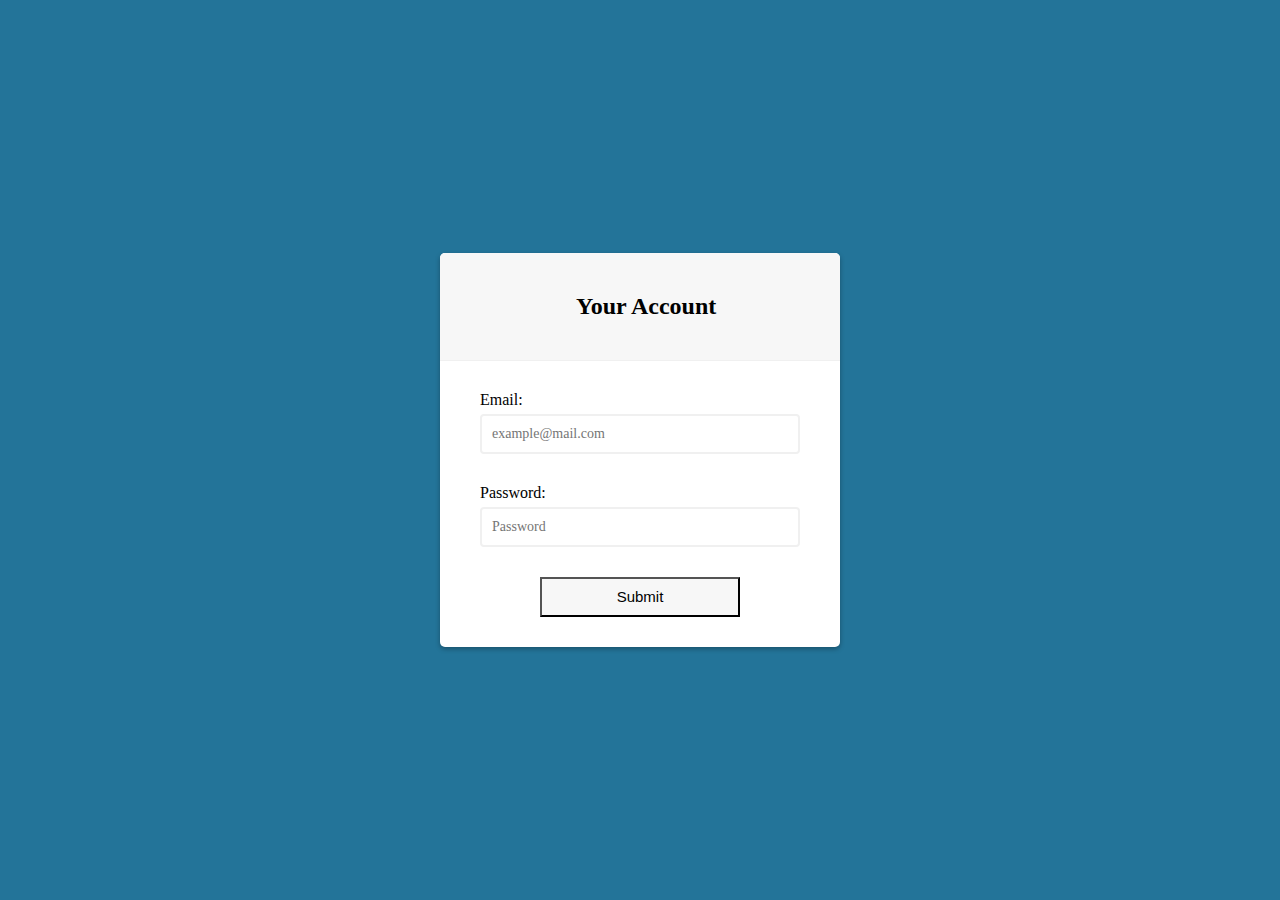
<file: Email and password/index.html>
<!DOCTYPE html>
<html lang="en">
	<head>
		<meta charset="UTF-8" />
		<meta name="viewport" content="width=device-width, initial-scale=1.0" />
		<link rel="stylesheet" href="style.css" />
		<title>Document</title>
	</head>
	<body>
		<div class="container">
			<section class="header">
				<h2>Your Account</h2>
			</section>
			<form class="form">
				<div class="form-control">
					<label for="email">Email:</label><br />
					<input
						type="text"
						id="email"
						placeholder="example@mail.com"
						autocomplete="off"
					/>
					<small class="validationEmailMessage"></small>
				</div>

				<div class="form-control">
					<label for="password">Password:</label><br />
					<input type="password" id="password" placeholder="Password" />
					<small class="validationPasswordMessage"></small>
				</div>
				<button id="btn" type="submit">Submit</button>
			</form>
		</div>
		<br />
		<script src="script.js"></script>
	</body>
</html>
</file>
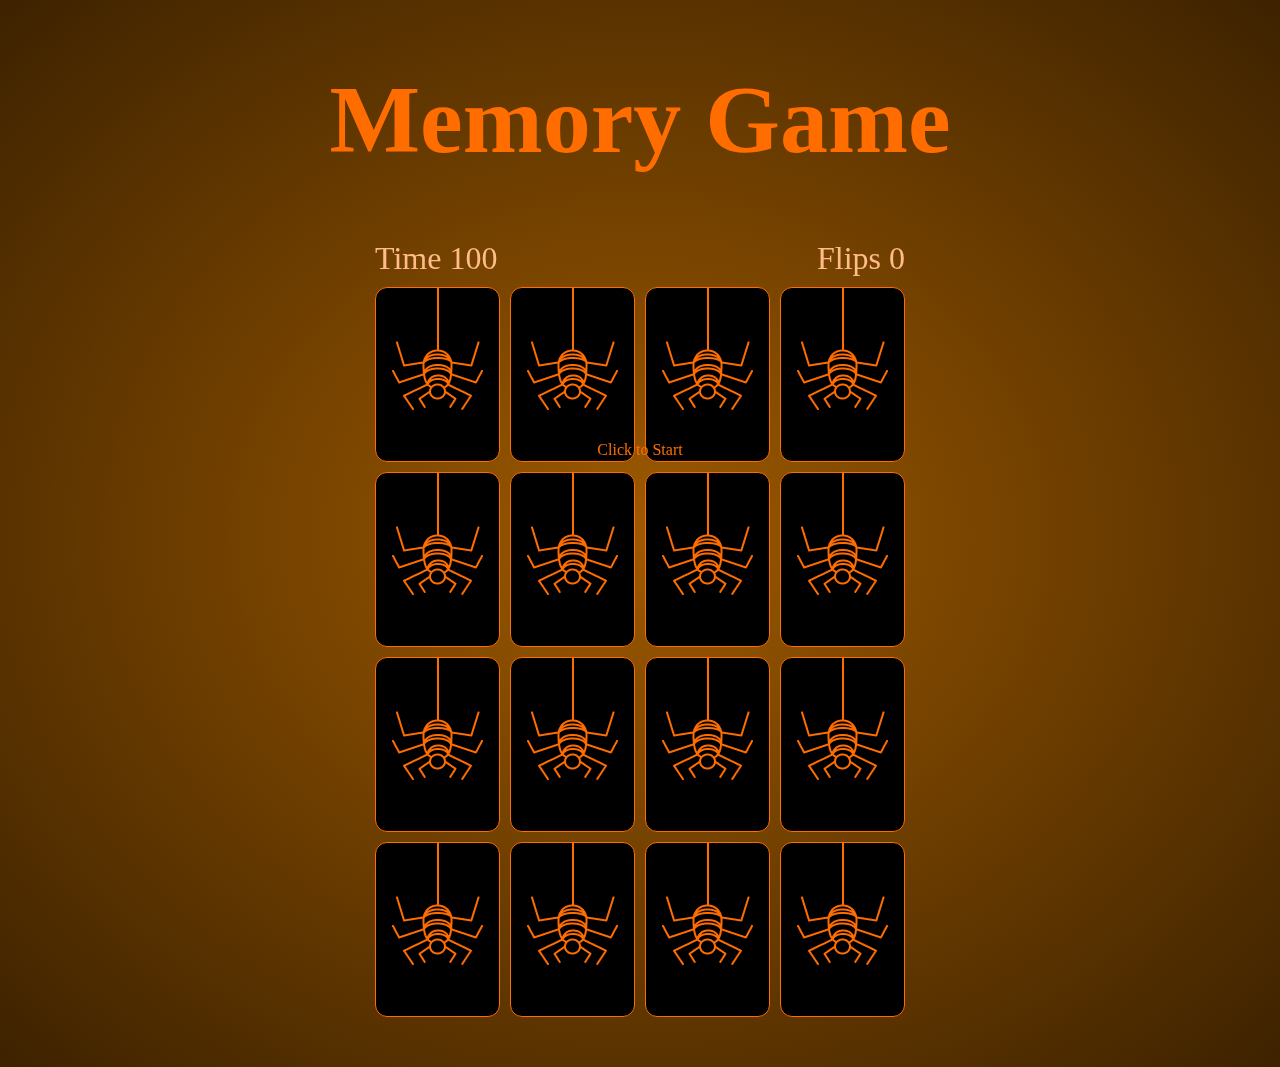
<file: Memory game/index.html>
<!DOCTYPE html>
<html lang="en">
	<head>
		<meta charset="UTF-8" />
		<meta http-equiv="X-UA-Compatible" content="IE=edge" />
		<meta name="viewport" content="width=device-width, initial-scale=1.0" />
		<link rel="stylesheet" href="style.css" />
		<script src="script.js" async></script>
		<title>Memory Game</title>
	</head>
	<body>
		<header class="page-title"><h1>Memory Game</h1></header>

		<div class="overlay-text visible">Click to Start</div>

		<div id="game-over-text" class="overlay-text">
			GAME OVER
			<span class="overlay-text-small">Click to Restart</span>
		</div>

		<div id="victory-text" class="overlay-text">
			VICTORY
			<span class="overlay-text-small">Click to Restart</span>
		</div>

		<div class="game-container">
			<div class="game-info-container">
				<div class="game-info">Time <span id="time-remaining">100</span></div>
				<div class="game-info">Flips <span id="flips">0</span></div>
			</div>

			<div class="card">
				<div class="card-back card-face">
					<img class="spider" src="Images/Spider.png" />
				</div>
				<div class="card-front card-face">
					<img class="card-value" src="Images/Bat.png" />
				</div>
			</div>
			<div class="card">
				<div class="card-back card-face">
					<img class="spider" src="Images/Spider.png" />
				</div>
				<div class="card-front card-face">
					<img class="card-value" src="Images/Bat.png" />
				</div>
			</div>
			<div class="card">
				<div class="card-back card-face">
					<img class="spider" src="Images/Spider.png" />
				</div>
				<div class="card-front card-face">
					<img class="card-value" src="Images/Bones.png" />
				</div>
			</div>
			<div class="card">
				<div class="card-back card-face">
					<img class="spider" src="Images/Spider.png" />
				</div>
				<div class="card-front card-face">
					<img class="card-value" src="Images/Bones.png" />
				</div>
			</div>
			<div class="card">
				<div class="card-back card-face">
					<img class="spider" src="Images/Spider.png" />
				</div>
				<div class="card-front card-face">
					<img class="card-value" src="Images/Cauldron.png" />
				</div>
			</div>
			<div class="card">
				<div class="card-back card-face">
					<img class="spider" src="Images/Spider.png" />
				</div>
				<div class="card-front card-face">
					<img class="card-value" src="Images/Cauldron.png" />
				</div>
			</div>
			<div class="card">
				<div class="card-back card-face">
					<img class="spider" src="Images/Spider.png" />
				</div>
				<div class="card-front card-face">
					<img class="card-value" src="Images/Dracula.png" />
				</div>
			</div>
			<div class="card">
				<div class="card-back card-face">
					<img class="spider" src="Images/Spider.png" />
				</div>
				<div class="card-front card-face">
					<img class="card-value" src="Images/Dracula.png" />
				</div>
			</div>
			<div class="card">
				<div class="card-back card-face">
					<img class="spider" src="Images/Spider.png" />
				</div>
				<div class="card-front card-face">
					<img class="card-value" src="Images/Eye.png" />
				</div>
			</div>
			<div class="card">
				<div class="card-back card-face">
					<img class="spider" src="Images/Spider.png" />
				</div>
				<div class="card-front card-face">
					<img class="card-value" src="Images/Eye.png" />
				</div>
			</div>
			<div class="card">
				<div class="card-back card-face">
					<img class="spider" src="Images/Spider.png" />
				</div>
				<div class="card-front card-face">
					<img class="card-value" src="Images/Ghost.png" />
				</div>
			</div>
			<div class="card">
				<div class="card-back card-face">
					<img class="spider" src="Images/Spider.png" />
				</div>
				<div class="card-front card-face">
					<img class="card-value" src="Images/Ghost.png" />
				</div>
			</div>
			<div class="card">
				<div class="card-back card-face">
					<img class="spider" src="Images/Spider.png" />
				</div>
				<div class="card-front card-face">
					<img class="card-value" src="Images/Pumpkin.png" />
				</div>
			</div>
			<div class="card">
				<div class="card-back card-face">
					<img class="spider" src="Images/Spider.png" />
				</div>
				<div class="card-front card-face">
					<img class="card-value" src="Images/Pumpkin.png" />
				</div>
			</div>
			<div class="card">
				<div class="card-back card-face">
					<img class="spider" src="Images/Spider.png" />
				</div>
				<div class="card-front card-face">
					<img class="card-value" src="Images/Skull.png" />
				</div>
			</div>
			<div class="card">
				<div class="card-back card-face">
					<img class="spider" src="Images/Spider.png" />
				</div>
				<div class="card-front card-face">
					<img class="card-value" src="Images/Skull.png" />
				</div>
			</div>
		</div>
	</body>
</html>
</file>
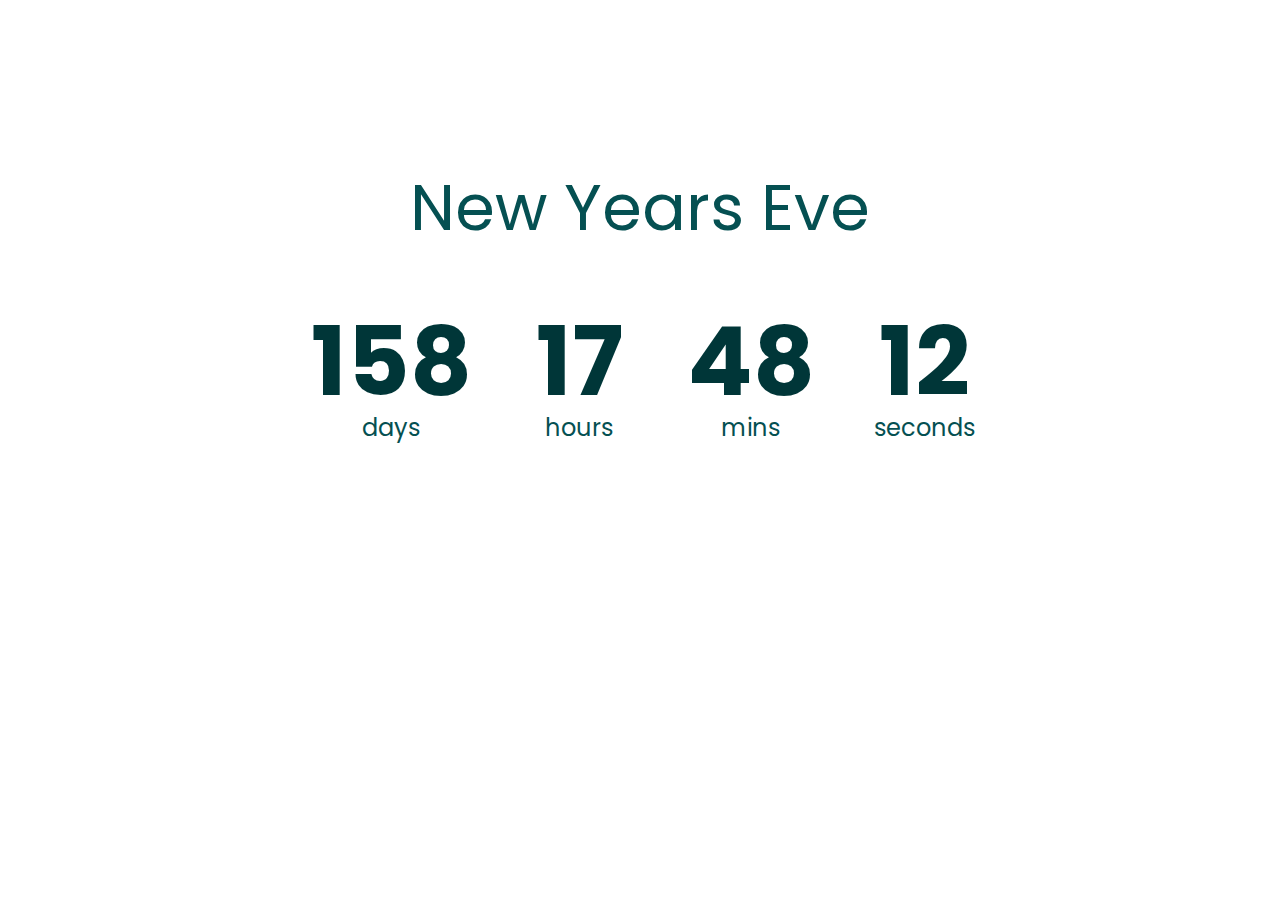
<file: New Years countdown/index.html>
<!DOCTYPE html>
<html lang="en">
	<head>
		<meta charset="UTF-8" />
		<meta http-equiv="X-UA-Compatible" content="IE=edge" />
		<meta name="viewport" content="width=device-width, initial-scale=1.0" />
		<link rel="stylesheet" href="style.css" />
		<title>Countdown Timer</title>
	</head>
	<body>
		<h1>New Years Eve</h1>

		<div class="countdown-container">
			<div class="countdown-el days-c">
				<p class="big-text" id="days">0</p>
				<span>days</span>
			</div>
			<div class="countdown-el hours-c">
				<p class="big-text" id="hours">0</p>
				<span>hours</span>
			</div>
			<div class="countdown-el mins-c">
				<p class="big-text" id="mins">0</p>
				<span>mins</span>
			</div>
			<div class="countdown-el seconds-c">
				<p class="big-text" id="seconds">0</p>
				<span>seconds</span>
			</div>
		</div>
		<script src="script.js"></script>
	</body>
</html>
</file>
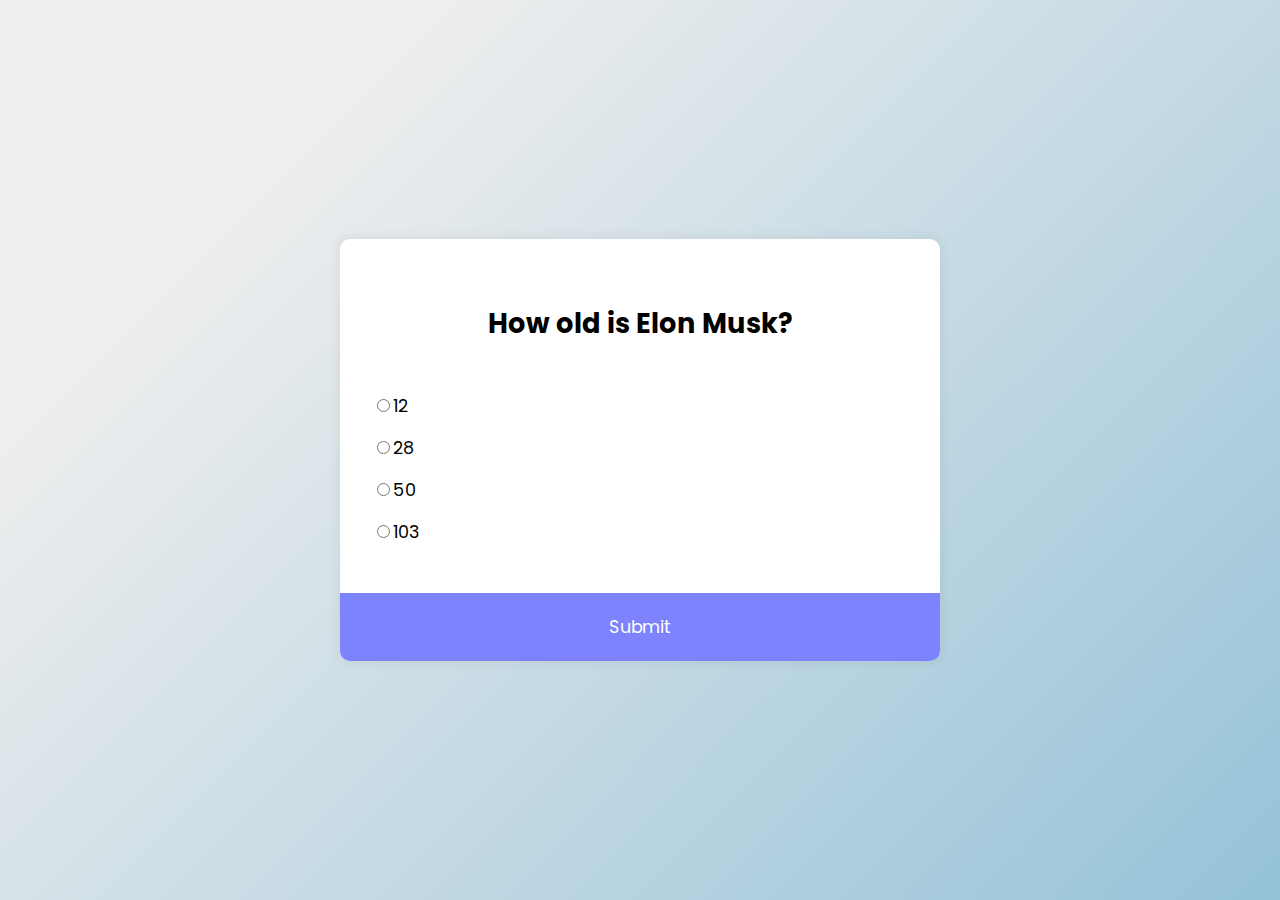
<file: Quiz/index.html>
<!DOCTYPE html>
<html lang="en">
	<head>
		<meta charset="UTF-8" />
		<meta http-equiv="X-UA-Compatible" content="IE=edge" />
		<meta name="viewport" content="width=device-width, initial-scale=1.0" />
		<link rel="stylesheet" href="style.css" />
		<title>Quiz App</title>
	</head>
	<body>
		<div class="quiz-container" id="quiz">
			<div class="quiz-header">
				<h2 id="question">Question text</h2>
				<ul>
					<li>
						<input type="radio" id="a" name="answer" class="answer" /><label for="a" id="a_text"
							>Question</label
						>
					</li>
					<li>
						<input type="radio" id="b" name="answer" class="answer" /><label for="b" id="b_text"
							>Question</label
						>
					</li>
					<li>
						<input type="radio" id="c" name="answer" class="answer" /><label for="c" id="c_text"
							>Question</label
						>
					</li>
					<li>
						<input type="radio" id="d" name="answer" class="answer" /><label for="d" id="d_text"
							>Question</label
						>
					</li>
				</ul>
			</div>
			<button id="submit">Submit</button>
		</div>
		<script src="script.js"></script>
	</body>
</html>
</file>
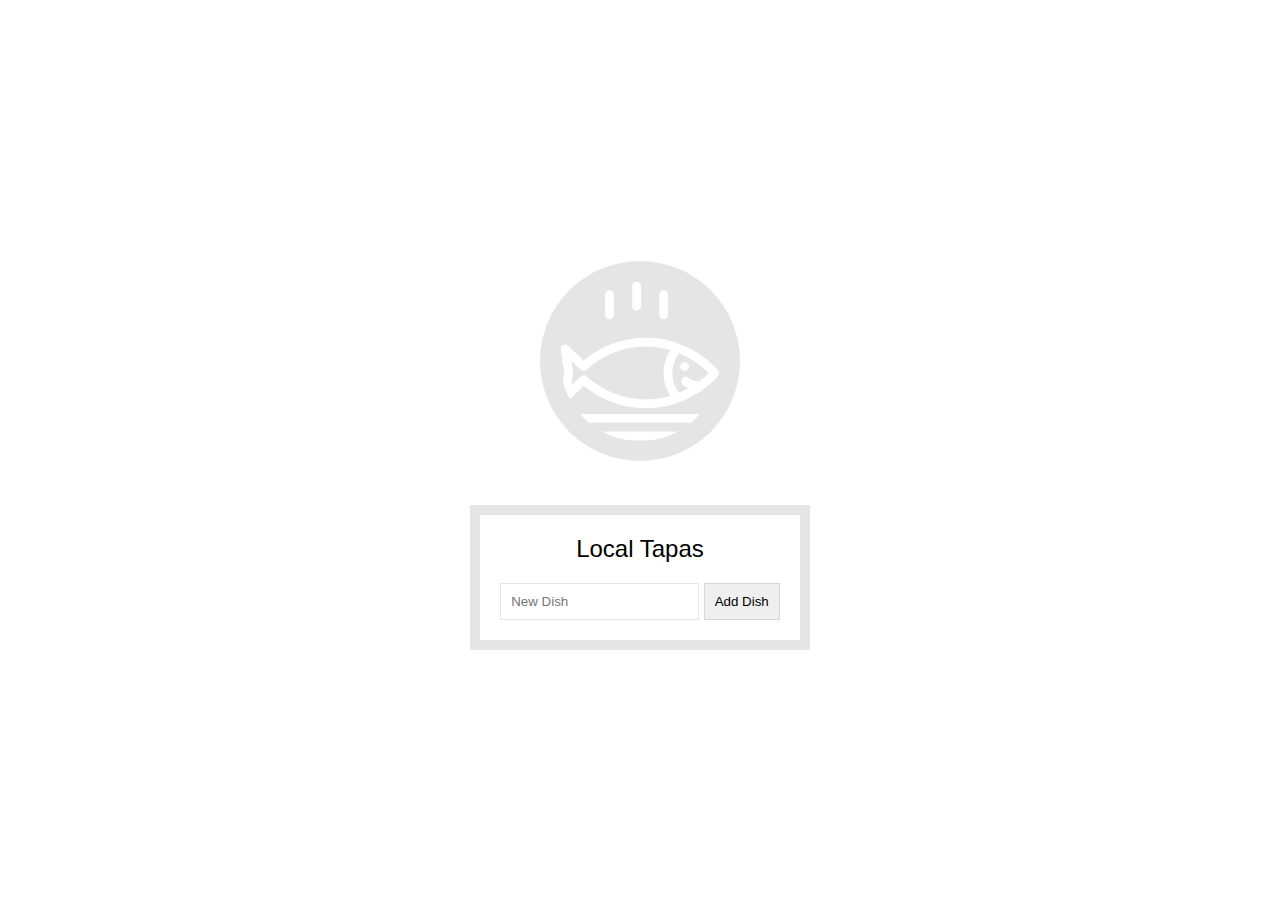
<file: Restaurant (todo)/index.html>
<!DOCTYPE html>
<html lang="en">
	<head>
		<meta charset="UTF-8" />
		<meta http-equiv="X-UA-Compatible" content="IE=edge" />
		<meta name="viewport" content="width=device-width, initial-scale=1.0" />
		<link rel="stylesheet" href="style.css" />
		<title>Document</title>
	</head>

	<body>
		<svg
			xmlns="http://www.w3.org/2000/svg"
			xmlns:xlink="http://www.w3.org/1999/xlink"
			version="1.1"
			x="0px"
			y="0px"
			viewBox="0 0 512 512"
			enable-background="new 0 0 512 512"
			xml:space="preserve"
		>
			<g>
				<path
					d="M495.9,425.3H16.1c-5.2,0-10.1,2.9-12.5,7.6c-2.4,4.7-2.1,10.3,0.9,14.6l39,56.4c2.6,3.8,7,6.1,11.6,6.1h401.7   c4.6,0,9-2.3,11.6-6.1l39-56.4c3-4.3,3.3-9.9,0.9-14.6C506,428.2,501.1,425.3,495.9,425.3z M449.4,481.8H62.6L43,453.6H469   L449.4,481.8z"
				/>
				<path
					d="M158.3,122c7.8,0,14.1-6.3,14.1-14.1V43.4c0-7.8-6.3-14.1-14.1-14.1c-7.8,0-14.1,6.3-14.1,14.1v64.5   C144.2,115.7,150.5,122,158.3,122z"
				/>
				<path
					d="M245.1,94.7c7.8,0,14.1-6.3,14.1-14.1V16.1c0-7.8-6.3-14.1-14.1-14.1C237.3,2,231,8.3,231,16.1v64.5   C231,88.4,237.3,94.7,245.1,94.7z"
				/>
				<path
					d="M331.9,122c7.8,0,14.1-6.3,14.1-14.1V43.4c0-7.8-6.3-14.1-14.1-14.1s-14.1,6.3-14.1,14.1v64.5   C317.8,115.7,324.1,122,331.9,122z"
				/>
				<path
					d="M9.6,385.2c5.3,2.8,11.8,1.9,16.2-2.2l50.6-47.7c56.7,46.5,126.6,71.9,198.3,71.9c0,0,0,0,0,0   c87.5,0,169.7-36.6,231.4-103.2c5-5.4,5-13.8,0-19.2c-61.8-66.5-144-103.2-231.4-103.2c-72,0-142.2,25.6-199,72.5l-50-47.1   c-4.4-4.1-10.9-5-16.2-2.2c-5.3,2.8-8.3,8.7-7.4,14.6l11.6,75L2.2,370.6C1.3,376.5,4.2,382.4,9.6,385.2z M380.9,230.8   c34.9,14.3,67.2,35.7,95.3,63.6c-10.1,10-20.8,19.2-31.9,27.5c-22.4-3.3-29.6-8.8-30.7-9.7c-4-5.7-11.8-7.7-18.1-4.4   c-6.9,3.6-9.5,12.2-5.9,19.1c1.9,3.5,7.3,10.3,22.4,16c-10.1,5.7-20.5,10.7-31.1,15.1C352.4,320.2,352.4,268.6,380.9,230.8z    M36.3,255.6l29.4,27.7c5.3,5,13.6,5.1,19.1,0.3c53.2-47.6,120.7-73.7,190-73.7c26.9,0,53.2,3.9,78.5,11.3   c-29.3,44.6-29.3,102,0,146.6c-25.3,7.4-51.6,11.3-78.5,11.3c-69,0-136.3-26-189.4-73.2c-2.7-2.4-13.4-6.3-19.1,0.3l-30.1,28.3   l5.7-40C42.2,293,36.3,255.6,36.3,255.6z"
				/>
				<circle cx="398.8" cy="273.8" r="14.1" />
			</g>
		</svg>

		<div class="wrapper">
			<h2>Local Tapas</h2>
			<p></p>
			<ul class="plates">
				<li>Loading...</li>
			</ul>

			<form class="add-items">
				<input
					id="input"
					type="text"
					name="item"
					placeholder="New Dish"
					required
					autocomplete="off"
				/>
				<input type="submit" value="Add Dish" />
			</form>

			<div class="modal-container" id="modal_container">
				<div class="modal">
					<h1>Remove This Element?</h1>
					<p>You can add any dish later</p>
					<button id="yes">Yes</button>
					<button id="cancel">Cancel</button>
				</div>
			</div>

			<div class="modal-message">
				<div class="message">
					<p>Dish was removed!</p>
				</div>
			</div>
		</div>

		<script src="script.js"></script>
	</body>
</html>
</file>
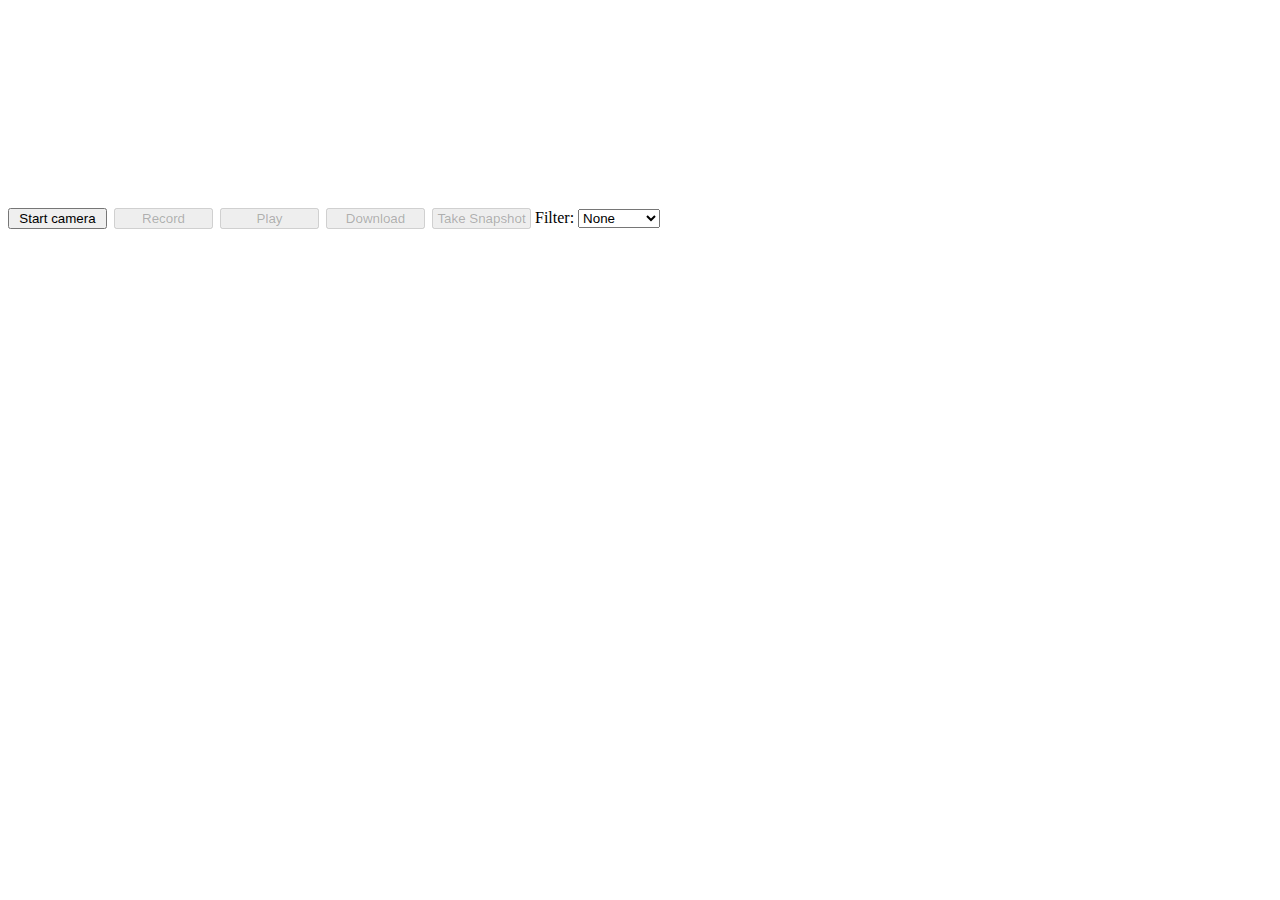
<file: Video stream/index.html>
<!DOCTYPE html>
<html lang="en">
	<head>
		<meta charset="UTF-8" />
		<meta http-equiv="X-UA-Compatible" content="IE=edge" />
		<meta name="viewport" content="width=device-width, initial-scale=1.0" />
		<link rel="stylesheet" href="style.css" />
		<title>Document</title>
	</head>
	<body>
		<div id="container">
			<video id="gum" playsinline autoplay muted></video>
			<video id="recorded" playsinline loop></video>
			<canvas></canvas>

			<div>
				<button id="start">Start camera</button>
				<button id="record" disabled>Record</button>
				<button id="play" disabled>Play</button>
				<button id="download" disabled>Download</button>
				<button id="snapshot" disabled>Take Snapshot</button>
				<label for="filter">Filter: </label>
				<select id="filter">
					<option value="none">None</option>
					<option value="blur">Blur</option>
					<option value="grayscale">Grayscale</option>
					<option value="invert">Invert</option>
					<option value="sepia">Sepia</option>
				</select>
			</div>
		</div>

		<script src="script.js"></script>
	</body>
</html>
</file>
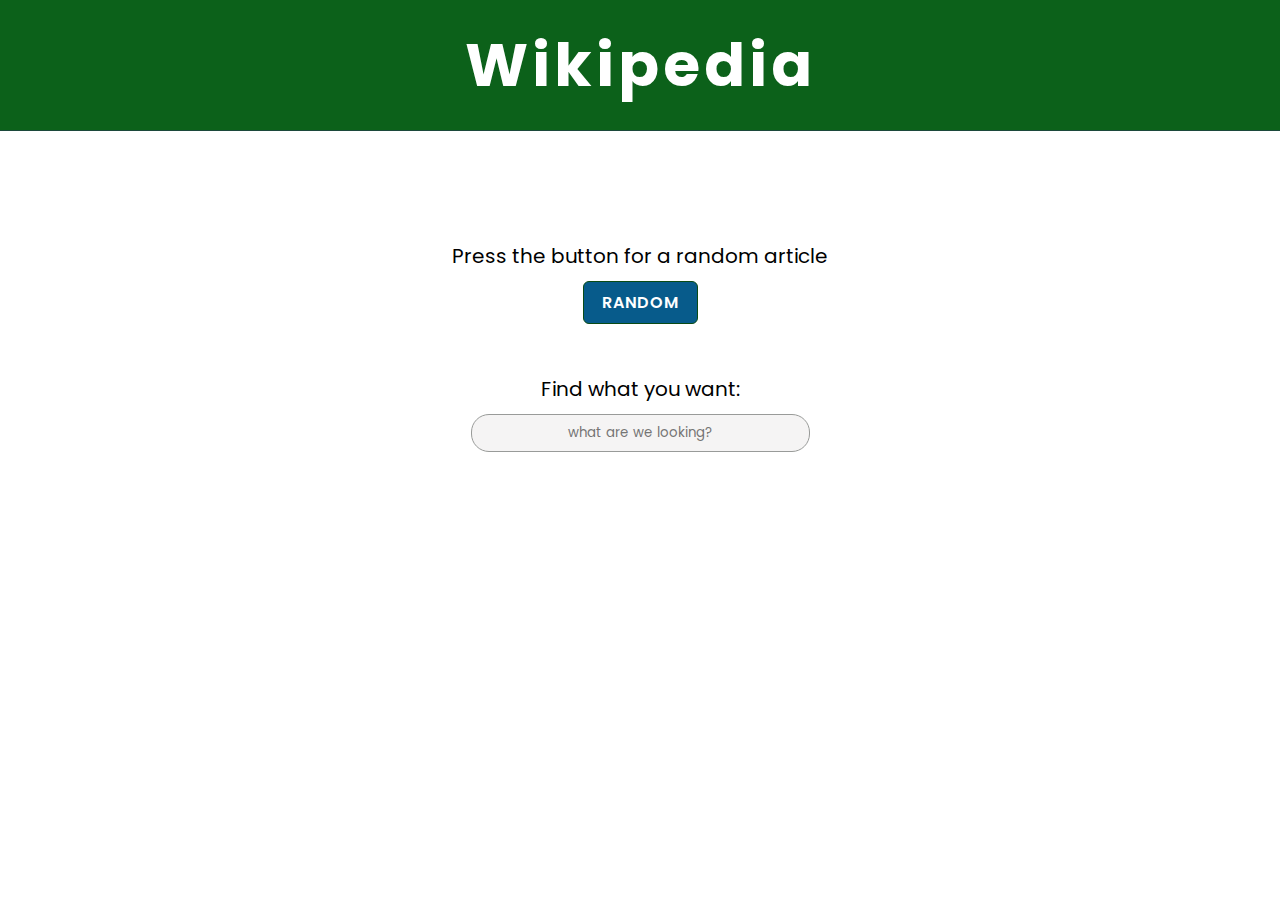
<file: Wiki api/index.html>
<!DOCTYPE html>
<html lang="en">
  <head>
    <meta charset="UTF-8" />
    <meta name="viewport" content="width=device-width, initial-scale=1.0" />   
    <link rel="stylesheet" href="style.css" />
    <title>Document</title>
  </head>

  <body>
    <div class="container">

      <div class="header">
        <h2 class="header-text">Wikipedia</h2>
      </div>

      <div class="container-content">
        <div class="random">
          <p class="text-for-random">Press the button for a random article</p>
          <button id="random-btn">random</button>
        </div>
        <div class="search">
          <p class="search-par">Find what you want:</p>
          <input
            type="text"
            id="input-search"
            placeholder="what are we looking?"
          /><br />
        </div>
  
        <div class="cards">

          <div class="card">
            <div class="card-content">
              <a class="wiki-answer-0 wiki-answer"></a>  
            </div>
          </div>
  
          <div class="card">
            <div class="card-content">
              <a class="wiki-answer-1 wiki-answer"></a>
            </div>
          </div>

          <div class="card">
            <div class="card-content">
              <a class="wiki-answer-2 wiki-answer"></a>
            </div>
          </div>

          <div class="card">
            <div class="card-content">
              <a class="wiki-answer-3 wiki-answer"></a>
            </div>
          </div>
  
          <div class="card">
            <div class="card-content">
              <a class="wiki-answer-4 wiki-answer"></a>
            </div>
          </div>
  
          <div class="card">
            <div class="card-content">
              <a class="wiki-answer-5 wiki-answer"></a>
            </div>
          </div>
  
          <div class="card">
            <div class="card-content">
              <a class="wiki-answer-6 wiki-answer"></a>
            </div>
          </div>
  
          <div class="card">
            <div class="card-content">
              <a class="wiki-answer-7 wiki-answer"></a>
            </div>
          </div>
  
          <div class="card">
            <div class="card-content">
              <a class="wiki-answer-8 wiki-answer"></a>
            </div>
          </div>
  
          <div class="card">
            <div class="card-content">
              <a class="wiki-answer-9 wiki-answer"></a>
            </div>
          </div>
          
      </div>       
    </div>

    <script src="script.js"></script>
  </body>
</html>
</file>
<file: Email and password/style.css>
* {
	box-sizing: border-box;
}

body {
	background-color: rgb(35, 116, 153);
	display: flex;
	align-items: center;
	justify-content: center;
	min-height: 100vh;
	margin: 0;
}

.container {
	background-color: #fff;
	border-radius: 5px;
	box-shadow: 0 2px 5px rgba(0, 0, 0, 0.3);
	overflow: hidden;
	width: 400px;
	max-width: 100%;
}

.header {
	border-bottom: 1px solid #f0f0f0;
	background-color: #f7f7f7;
	padding: 20px 40px;
}

.header h2 {
	margin-left: 30%;
}

.form {
	display: flex;
	flex-direction: column;
	justify-content: center;
	padding: 30px 40px;
}

.form-control {
	margin-bottom: 10px;
	padding-bottom: 20px;
	position: relative;
}

.form .form-control label {
	display: inline-block;
	margin-bottom: 5px;
}

.form .form-control small {
	color: #e74c3c;
	position: absolute;
	bottom: 0;
	left: 0;
}

.form .form-control input {
	border: 2px solid #f0f0f0;
	border-radius: 4px;
	display: block;
	font-family: inherit;
	font-size: 14px;
	padding: 10px;
	width: 100%;
}

.form button {
	width: 200px;
	height: 40px;
	font-size: 15px;
	background-color: #f7f7f7;
	margin: 0 auto;
}

.form button:hover {
	background-color: rgb(35, 116, 153);
	color: #f7f7f7;
	transition: 0.2s;
	cursor: pointer;
}
</file>
<file: Memory game/style.css>
* {
	box-sizing: border-box;
}

html {
	min-height: 100vh;
}

body {
	margin: 0;
	background: radial-gradient(#9d5900, #3d2200);
}

.page-title {
	color: #ff6d00;
	font-weight: normal;
	text-align: center;
	font-size: 3em;
}

.game-info {
	color: #ffbb89;
	font-size: 2em;
}

.game-info-container {
	grid-column: 1 / -1;
	display: flex;
	justify-content: space-between;
}

.game-container {
	margin: 50px auto;
	display: grid;
	grid-template-columns: repeat(4, auto);
	grid-gap: 10px;
	justify-content: center;
	perspective: 500px;
}

.card {
	position: relative;
	height: 175px;
	width: 125px;
}

.card-face {
	position: absolute;
	width: 100%;
	height: 100%;
	display: flex;
	justify-content: center;
	align-items: center;
	overflow: hidden;
	backface-visibility: hidden;
	border-radius: 12px;
	border-width: 1px;
	border-style: solid;
	transition: transform 500ms ease-in-out;
}

.card.visible .card-back {
	transform: rotateY(-180deg);
}

.card.visible .card-front {
	transform: rotateY(0);
}

.card.matched .card-value {
	animation: dance 1s linear infinite 500ms;
}

.overlay-text {
	display: none;
	position: fixed;
	top: 0;
	left: 0;
	right: 0;
	bottom: 0;
	justify-content: center;
	align-items: center;
	z-index: 100;
	color: #ff6d00;
}

.overlay-text-small {
	font-size: 0.3em;
}

.overlay-text.visible {
	display: flex;
	flex-direction: column;
	animation: overlay-grow 500ms forwards;
}

@keyframes overlay-grow {
	from {
		background-color: rgba(0, 0, 0, 0);
		font-size: 0;
	}
	to {
		background-color: rgba(0, 0, 0, 0.8);
		font-size: 10em;
	}
}

@keyframes dance {
	0%,
	100% {
		transform: rotate(0);
	}
	25% {
		transform: rotate(-30deg);
	}
	75% {
		transform: rotate(30deg);
	}
}
.card-back {
	background-color: #000;
	border-color: #ff6d00;
}

.card-front {
	background-color: #ffbb89;
	border-color: #333;
	transform: rotateY(180deg);
}

.card-value {
	transition: transform 100ms ease-in-out;
	transform: scale(0.9);
}

.card-front:hover .card-value {
	transform: scale(1);
}

.spider {
	align-items: flex-start;
	transform: translateY(-30px);
	transition: transform 100ms ease-in-out;
}

.card-back:hover .spider {
	transform: translateY(-22px);
}

@media (max-width: 600px) {
	.game-container {
		grid-template-columns: repeat(2, auto);
	}

	.game-info-container {
		flex-direction: column;
		align-items: center;
	}
}
</file>
<file: New Years countdown/style.css>
@import url('https://fonts.googleapis.com/css2?family=Poppins:wght@200;400;600&display=swap');

* {
	box-sizing: border-box;
}

body {
	display: flex;
	flex-direction: column;
	align-items: center;
	font-family: 'Poppins', sans-serif;
	margin: 0;
	background-image: url('https://images.unsplash.com/photo-1508161250369-a7ecbdfb67fe?ixid=MnwxMjA3fDB8MHxwaG90by1wYWdlfHx8fGVufDB8fHx8&ixlib=rb-1.2.1&auto=format&fit=crop&w=1050&q=80');
	min-height: 100vh;
	background-size: cover;
	background-position: center center;
	color: #003638;
}

h1 {
	font-weight: normal;
	font-size: 4rem;
	margin-top: 10rem;
	color: #055052;
}

.countdown-container {
	display: flex;
	flex-wrap: wrap;
	align-items: center;
	justify-content: center;
	margin: 1rem 2rem;
}

.big-text {
	font-weight: bold;
	font-size: 6rem;
	line-height: 1;
	margin: 0 2rem;
}

.countdown-el {
	text-align: center;
}

.countdown-el span {
	font-size: 1.5rem;
	color: #055052;
}
</file>
<file: Quiz/style.css>
@import url('https://fonts.googleapis.com/css2?family=Poppins:wght@200;400;600&display=swap');

* {
	box-sizing: border-box;
}

body {
	display: flex;
	align-items: center;
	justify-content: center;
	background-image: linear-gradient(315deg, #95c2d8 0%, #eeeeee 80%);
	font-family: 'Poppins', sans-serif;
	margin: 0;
	min-height: 100vh;
}

.quiz-container {
	background-color: #fff;
	width: 600px;
	max-width: 100%;
	border-radius: 10px;
	box-shadow: 0 0 10px 2px rgba(100, 100, 100, 0.1);
	overflow: hidden;
}

.quiz-header {
	padding: 2rem;
}

h2 {
	font-size: 1.7rem;
	margin: 0;
	padding: 2rem;
	text-align: center;
}

ul {
	list-style-type: none;
	padding: 0;
}

ul li {
	font-size: 1.1rem;
	margin: 1rem 0;
}

ul li label {
	cursor: pointer;
}

button {
	background-color: #7c83fd;
	display: block;
	width: 100%;
	padding: 1.3rem;
	color: white;
	font-family: inherit;
	border: none;
	font-size: 1.1rem;
	cursor: pointer;
	transition: ease-in-out;
}

button:hover {
	background-color: #5259df;
}
</file>
<file: Restaurant (todo)/style.css>
html {
	box-sizing: border-box;
	/* background: url('http://wes.io/hx9M/oh-la-la.jpg') center no-repeat; */
	background-size: cover;
	min-height: 100vh;
	display: flex;
	justify-content: center;
	align-items: center;
	text-align: center;
	font-family: Futura, 'Trebuchet MS', Arial, sans-serif;
}
*,
*:before,
*:after {
	box-sizing: inherit;
}

svg {
	fill: white;
	background: rgba(0, 0, 0, 0.1);
	padding: 20px;
	border-radius: 50%;
	width: 200px;
	margin-bottom: 50px;
}

.wrapper {
	padding: 20px;
	max-width: 350px;
	background: rgba(255, 255, 255, 0.95);
	box-shadow: 0 0 0 10px rgba(0, 0, 0, 0.1);
}

h2 {
	text-align: center;
	margin: 0;
	font-weight: 200;
}

.plates {
	margin: 0;
	padding: 0;
	text-align: left;
	list-style: none;
}

.plates li {
	border-bottom: 1px solid rgba(0, 0, 0, 0.2);
	padding: 10px 0;
	font-weight: 100;
	display: flex;
	position: relative;
}

.plates label {
	flex: 1;
	cursor: pointer;
}

.plates input {
	display: none;
}

.plates input + label:before {
	content: '⬜️';
	margin-right: 10px;
}

.plates input:checked + label:before {
	content: '🌮';
}

.add-items {
	margin-top: 20px;
}

.add-items input {
	padding: 10px;
	outline: 0;
	border: 1px solid rgba(0, 0, 0, 0.1);
}

.icon {
	width: 20px;
	height: 20px;
	cursor: pointer;
}

.icon-edit {
	width: 18px;
	height: 18px;
	position: absolute;
	right: 8%;
	bottom: 22%;
}

.icon-delete {
	width: 20px;
	height: 20px;
	position: absolute;
	right: 0%;
	bottom: 19%;
}

.icon-done {
	width: 22px;
	height: 22px;
	display: none;
	position: absolute;
	right: 7%;
	bottom: 18%;
}

.editInput {
	width: 220px;
	height: 26px;
	border: 2px solid #536162;
	border-radius: 4px;
	outline: none;
}

.editInput:focus {
	border-bottom: 2px solid #536162;
}

/* Modal window */
.modal-container {
	display: flex;
	align-items: center;
	justify-content: center;
	position: fixed;
	top: 0;
	left: 0;
	height: 100vh;
	width: 100vw;
	background-color: rgba(0, 0, 0, 0.3);
	pointer-events: none;
	visibility: hidden;
	opacity: 0;
	transition: visibility 0.3s ease, opacity 0.3s ease;
}

.modal {
	background-color: #ffffff;
	width: 540px;
	max-width: 100%;
	padding: 40px 50px;
	border-radius: 5px;
	box-shadow: 0 2px 4px rgba(0, 0, 0, 0.6);
	text-align: center;
}

.modal h1 {
	margin: 0;
	padding-bottom: 8px;
	border-bottom: 1px solid #bbc5c2;
}

.modal p {
	opacity: 0.8;
	font-size: 18px;
}

#yes,
#cancel {
	font-size: 14px;
	border: 1px solid #c9d6df;
	border-radius: 5px;
	padding: 8px 15px;
	box-shadow: 0 2px 4px rgba(0, 0, 0, 0.2);
	margin: 2px 4px;
	transition: 0.3s ease;
}

#yes {
	background-color: #eeeeee;
	color: black;
}

#cancel {
	color: #fff;
	background-color: #40514e;
}

#yes:hover,
#cancel:hover {
	cursor: pointer;
	border: 1px solid #52616b;
}

/* Modal message */
.modal-message {
	position: fixed;
	top: 10px;
	left: 0;
	width: 100vw;
	display: flex;
	align-items: center;
	justify-content: center;
	opacity: 0;
	pointer-events: none;
	transition: opacity 0.3s ease;
}

.message {
	background-color: #40514e;
	box-shadow: 0 2px 4px rgba(0, 0, 0, 0.6);
	width: 160px;
	max-width: 100%;
	border-radius: 8px;
}

.message p {
	margin: 8px;
	color: #eeeeee;
}
</file>
<file: Video stream/style.css>
button {
	margin: 0 3px 10px 0;
	padding-left: 2px;
	padding-right: 2px;
	width: 99px;
}

button:last-of-type {
	margin: 0;
}

p.borderBelow {
	margin: 0 0 20px 0;
	padding: 0 0 20px 0;
}

video {
	vertical-align: top;
	--width: 25vw;
	width: var(--width);
	height: calc(var(--width) * 0.5625);
}

video:last-of-type {
	margin: 0 0 20px 0;
}

video#gumVideo {
	margin: 0 20px 20px 0;
}

.none {
	-webkit-filter: none;
	filter: none;
}

.blur {
	-webkit-filter: blur(3px);
	filter: blur(3px);
}

.grayscale {
	-webkit-filter: grayscale(1);
	filter: grayscale(1);
}

.invert {
	-webkit-filter: invert(1);
	filter: invert(1);
}

.sepia {
	-webkit-filter: sepia(1);
	filter: sepia(1);
}
</file>
<file: Wiki api/style.css>
@import url('https://fonts.googleapis.com/css2?family=Poppins:ital,wght@0,100;0,200;0,300;0,400;0,500;0,600;0,700;0,800;0,900;1,100;1,200;1,300;1,400;1,500;1,600;1,700;1,800;1,900&display=swap');

* {
  margin: 0;
  padding: 0;
  box-sizing: border-box;
  font-family: 'Poppins', sans-serif;
}

body {
  width: 100%;
  min-height: 100vh;
}

:active,
:hover,
:focus {
  outline: 0;
  outline-offset: 0;
}

.container {
  display: flex;
  flex-wrap: wrap;
  flex-direction: column;
  justify-content: center;
  align-items: center;
  background: #fff;
}

.header {
  border-bottom: 1px solid rgb(28, 73, 59);
  background: rgb(12, 97, 26);
  display: block;
  width: 100%;
  text-align: center;
  margin-bottom: 100px;
}

.header .header-text {
  margin: 20px 0px;
  font-family: 'Poppins', sans-serif;
  letter-spacing: 4px;
  font-size: 60px;
  color: #ffffff;
}

.container-content {
  max-width: 100%;
  width: 1500px;
}

.random {
  display: flex;
  flex-wrap: wrap;
  flex-direction: column;
  justify-content: center;
  align-items: center;
}

.text-for-random {
  font-size: 20px;
  font-weight: 400;
  margin: 10px;
}

#random-btn {
  padding: 8px 18px;
  margin-bottom: 40px;
  font-size: 16px;
  font-weight: 600;
  border: 1px solid rgb(10, 75, 21);
  border-radius: 6px;
  color: #fff;
  text-transform: uppercase;
  text-align: center;
  letter-spacing: 1px;
  background-color: rgb(7, 91, 139);
  transition: linear 0.2s;
}

#random-btn:hover {
  background: rgb(255, 255, 255);
  color: rgb(7, 91, 139);
  letter-spacing: 2px;
  border: 1px solid #000;
}

.search {
  font-size: 20px;
  text-align: center;
  margin-bottom: 30px;
}

.search-par {
  margin: 10px;
}

#input-search {
  padding: 8px 40px;
  border: 1px solid rgb(153, 155, 153);
  border-radius: 18px;
  transition: ease-out 0.2s;
  background: #f5f4f4;
}

#input-search:focus {
  padding: 8px 80px;
  border: none;
  border-bottom: 2px solid rgb(3, 67, 92);
  background: #e3f2f8;
}

#input-search::placeholder {
  text-align: center;
}

.cards {
  display: none;
  flex-wrap: wrap;
  justify-content: center;
}

.cards .card {
  display: flex;
  align-items: center;
  justify-content: center;
  border: 1px solid rgb(209, 253, 251);
  background: #f6f6f6;
  margin: 15px 5px;
  padding: 6px;
  width: 250px;
  height: 100px;
  font-size: 20px;
  text-align: center;
  border-radius: 5px;
  box-shadow: 0 4px 10px rgba(3, 24, 49, 0.7), 0 10px 10px rgba(5, 87, 112, 0.2);
  transition: linear 0.2s;
}

.cards .card:hover {
  transform: translateY(-15px);
  background: rgb(46, 168, 69);
  border: none;
}

.card .wiki-answer {
  text-decoration: none;
  color: rgb(0, 0, 0);
  transition: ease-in 0.15s;
}
.card .wiki-answer:hover {
  color: #fff;
}
</file>
